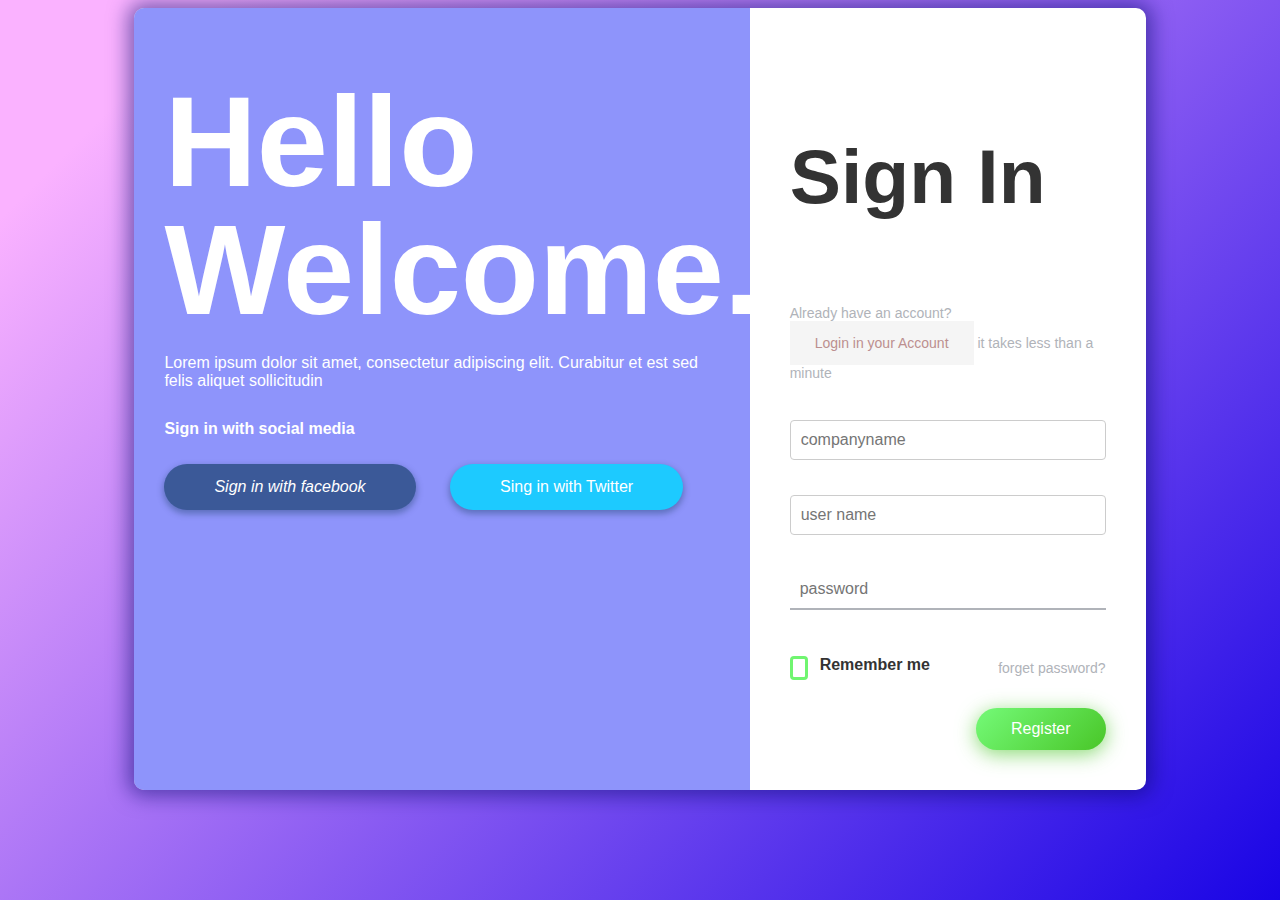
<file: register.html>
<!DOCTYPE html>
<html>
<head>
  <title>Register - Online Recruitment Solution</title>
  <link rel="stylesheet" type="text/css" href="styles.css">
</head>
<body>
    <div class="box-form">
        <div class="left">
            <div class="overlay">
            <h1>Hello Welcome.</h1>
            <p>Lorem ipsum dolor sit amet, consectetur adipiscing elit.
            Curabitur et est sed felis aliquet sollicitudin</p>
            <span>
                <p>Sign in  with social media</p>
                <a href="#"><i class="fa fa-facebook" aria-hidden="true">Sign in with facebook</i></a>
                <a href="#"><i class="fa fa-twitter" aria-hidden="true"></i> Sing in with Twitter</a>
            </span>
            </div>
        </div>
        <div class="right">
            <h5>Sign In</h5>
            <p>Already have an account? <a href="index.html">Login in your Account</a> it takes less than a minute</p>
            <div class="inputs">
                <input type="text" placeholder="companyname">
                <br>
                <input type="text" placeholder="user name">
                <br>
                <input type="password" placeholder="password">
            </div>
                
                <br><br>
                
            <div class="remember-me--forget-password">
                    <!-- Angular -->
        <label>
            <input type="checkbox" name="item" checked/>
            <span class="text-checkbox">Remember me</span>
        </label>
                <p>forget password?</p>
            </div>
                
                <br>
             
                <button onclick="window.location.href = 'search.html'">Register</button>
        </div>
        
    </div>
                
              

  
</body>
</html>
</file>
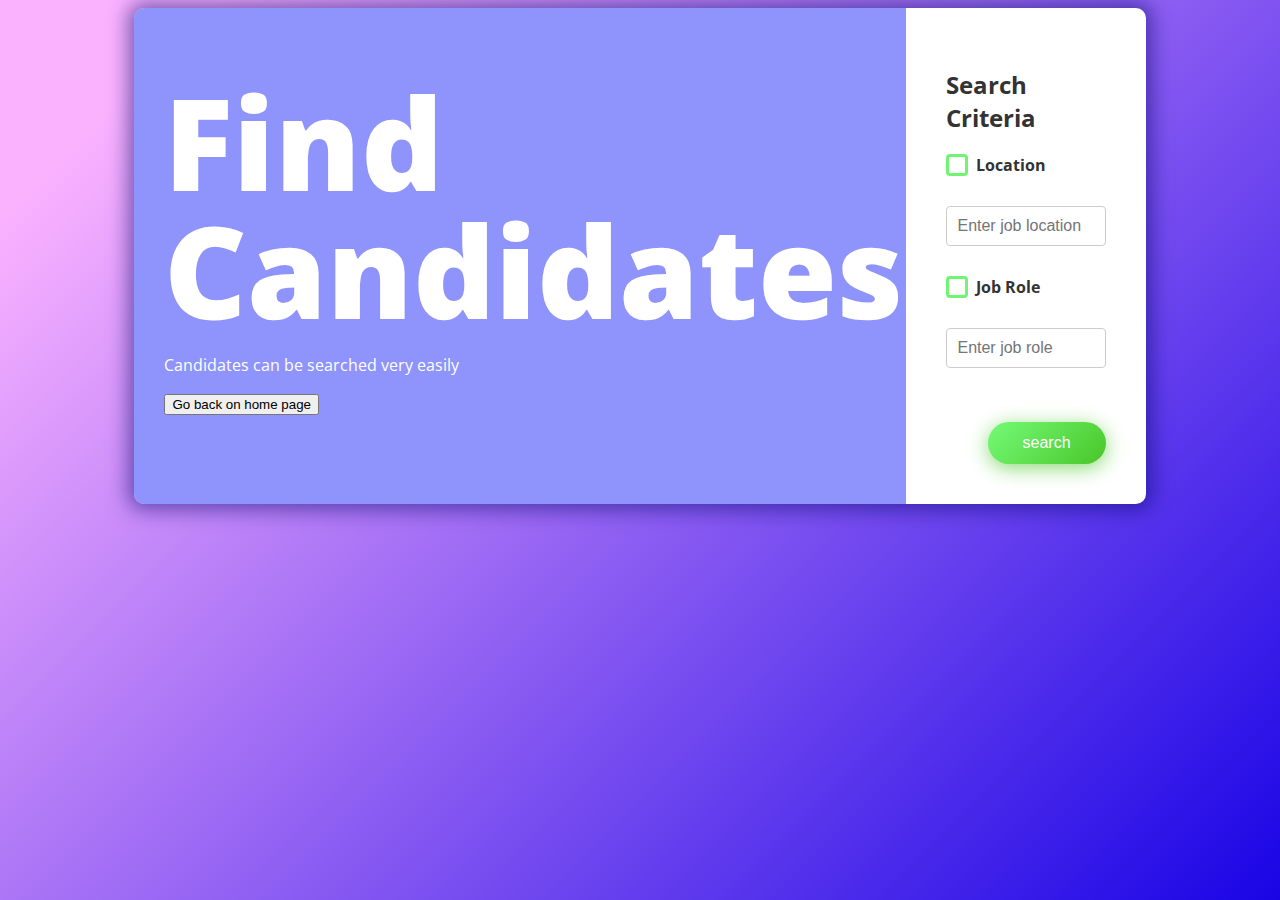
<file: search.html>
<!DOCTYPE html>
<html>
<head>
  <meta charset="UTF-8">
  <title>Candidate Search - Online Recruitment Solution</title>
  <link href="https://fonts.googleapis.com/css?family=Open+Sans" rel="stylesheet">
  <link href="https://maxcdn.bootstrapcdn.com/font-awesome/4.7.0/css/font-awesome.min.css" rel="stylesheet" integrity="sha384-wvfXpqpZZVQGK6TAh5PVlGOfQNHSoD2xbE+QkPxCAFlNEevoEH3Sl0sibVcOQVnN" crossorigin="anonymous">
  <link rel="stylesheet" href="styles.css">
</head>
<body>
</head>
<body>
  <div class="box-form">
    <div class="left">
      <div class="overlay">
        <h1>Find Candidates</h1>
        <p>Candidates can be searched very easily</p>
        <button onclick="window.location.href = 'index.html'">Go back on home page</button>
      </div>
      
    </div>
  
    <div class="right">
      <h2>Search Criteria</h2>
      
      <div class="search-bar">
        <label for="location">Location</label>
        <input type="text" id="location" name="location" placeholder="Enter job location">
      </div>
      
      <div class="search-bar">
        <label for="jobRole">Job Role</label>
        <input type="text" id="jobRole" name="jobRole" placeholder="Enter job role"><br><br><br>
        <button onclick="window.location.href = 'candidateList.html'">search</button>
      </div>
    </div>
  </div>

</body>
</html>
</file>
<file: styles.css>
body {
  background-image: linear-gradient(135deg, #FAB2FF 10%, #1904E5 100%);
  background-size: cover;
  background-repeat: no-repeat;
  background-attachment: fixed;
  font-family: "Open Sans", sans-serif;
  color: #333333;
}

ul {
  list-style-type: none;
  margin: 0;
  padding: 0;
  overflow: hidden;
  background-color: #333;
}

li {
  float: left;
}

li a {
  display: block;
  color: white;
  text-align: center;
  padding: 14px 16px;
  text-decoration: none;
}

li a:hover:not(.active) {
  background-color: #111;
}

.active {
  background-color: #04AA6D;
}
.box-form {
  margin: 0 auto;
  width: 80%;
  background: #FFFFFF;
  border-radius: 10px;
  overflow: hidden;
  display: flex;
  flex: 1 1 100%;
  align-items: stretch;
  justify-content: space-between;
  box-shadow: 0 0 20px 6px #090b6f85;
}

@media (max-width: 980px) {
  .box-form {
    flex-flow: wrap;
    text-align: center;
    align-content: center;
    align-items: center;
  }
}

.box-form div {
  height: auto;
}

.box-form .left {
  color: #FFFFFF;
  background-size: cover;
  background-repeat: no-repeat;
  background-image: url("https://img1.wallspic.com/crops/7/1/6/3/7/173617/173617-leaf-painting-autumn-tree-brown-1125x2436.jpg");
  overflow: hidden;
}

.box-form .left .overlay {
  padding: 30px;
  width: 100%;
  height: 100%;
  background: #5961f9ad;
  overflow: hidden;
  box-sizing: border-box;
}

.box-form .left .overlay h1 {
  font-size: 10vmax;
  line-height: 1;
  font-weight: 900;
  margin-top: 40px;
  margin-bottom: 20px;
}

.box-form .left .overlay span p {
  margin-top: 30px;
  font-weight: 900;
}

.box-form .left .overlay span a {
  background: #3b5998;
  color: #FFFFFF;
  margin-top: 10px;
  padding: 14px 50px;
  border-radius: 100px;
  display: inline-block;
  box-shadow: 0 3px 6px 1px #042d4657;
}

.box-form .left .overlay span a:last-child {
  background: #1dcaff;
  margin-left: 30px;
}

.box-form .right {
  padding: 40px;
  overflow: hidden;
}

@media (max-width: 980px) {
  .box-form .right {
    width: 100%;
  }
}

.box-form .right h5 {
  font-size: 6vmax;
  line-height: 0;
}

.box-form .right p {
  font-size: 14px;
  color: #B0B3B9;
}

.box-form .right .inputs {
  overflow: hidden;
}

.box-form .right input {
  width: 100%;
  padding: 10px;
  margin-top: 25px;
  font-size: 16px;
  border: none;
  outline: none;
  border-bottom: 2px solid #B0B3B9;
}

.box-form .right .remember-me--forget-password {
  display: flex;
  justify-content: space-between;
  align-items: center;
}

.box-form .right .remember-me--forget-password input {
  margin: 0;
  margin-right: 7px;
  width: auto;
}

.box-form .right button {
  float: right;
  color: #fff;
  font-size: 16px;
  padding: 12px 35px;
  border-radius: 50px;
  display: inline-block;
  border: 0;
  outline: 0;
  box-shadow: 0px 4px 20px 0px #49c628a6;
  background-image: linear-gradient(135deg, #70F570 10%, #49C628 100%);
}

label {
  display: block;
  position: relative;
  margin-left: 30px;
}

label::before {
  content: ' \f00c';
  position: absolute;
  font-family: FontAwesome;
  background: transparent;
  border: 3px solid #70F570;
  border-radius: 4px;
  color: transparent;
  left: -30px;
  transition: all 0.2s linear;
}

label:hover::before {
  font-family: FontAwesome;
  content: ' \f00c';
  color: #fff;
  cursor: pointer;
  background: #70F570;
}

label:hover::before .text-checkbox {
  background: #70F570;
}

label span.text-checkbox {
  display: inline-block;
  height: auto;
  position: relative;
  cursor: pointer;
  transition: all 0.2s linear;
}

label input[type="checkbox"] {
  display: none;
}

a:link, a:visited {
  background-color: whitesmoke;
  color: rosybrown;
  padding: 14px 25px;
  text-align: center;
  text-decoration: none;
  display: inline-block;
}

a:hover, a:active {
  background-color: rgb(174, 184, 45);
}

.btns {
  display: flex;
  justify-content: center;
  margin-top: 20px;
}

.btns button {
  padding: 10px 20px;
  margin: 0 10px;
  background-color: #4CAF50;
  color: white;
  border: none;
  border-radius: 4px;
  cursor: pointer;
}

.btns button:hover {
  background-color: #45a049;
}

.search-bar {
  margin-bottom: 20px;
}

.search-bar label {
  display: block;
  margin-bottom: 5px;
  font-weight: bold;
}

.search-bar input[type="text"] {
  width: 100%;
  padding: 10px;
  font-size: 16px;
  border: 1px solid #ccc;
  border-radius: 4px;
}

/* Add this CSS code in your "style.css" file */

.box-form .right label {
  display: block;
  margin-bottom: 5px;
  font-weight: bold;
}

.box-form .right input[type="text"] {
  width: 100%;
  padding: 10px;
  font-size: 16px;
  border: 1px solid #ccc;
  border-radius: 4px;
  box-sizing: border-box;
  margin-bottom: 10px;
}
</file>
